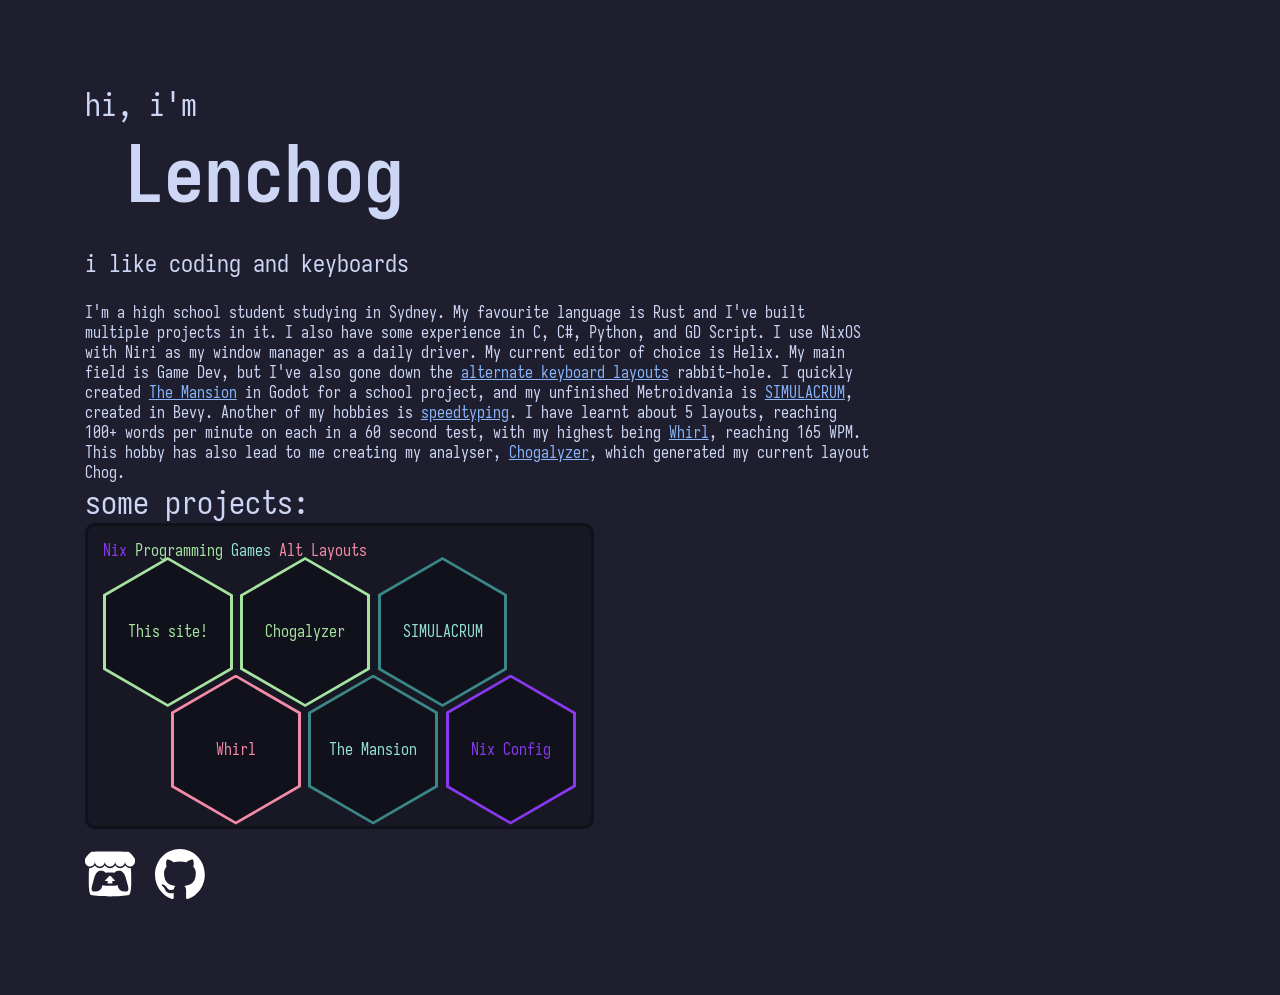
<file: index.html>
<!DOCTYPE html>
<html lang="en">
	<head>
		<meta charset="UTF-8">
		<meta name="viewport" content="width=device-width, initial-scale=1">
		<title>Lenchog</title>
		<link href="css/style.css" rel="stylesheet">
	</head>
	<body>
		<h2>hi, i'm</h2>
		<h1>
			Lenchog
		</h1>
		<h3>i like coding and keyboards</h3>
    I'm a high school student studying in Sydney.
    My favourite language is Rust and I've built multiple projects in it.
		I also have some experience in C, C#, Python, and GD Script.
		I use NixOS with Niri as my window manager as a daily driver.
		My current editor of choice is Helix.
		My main field is Game Dev, but I've also gone down the 
		<a href="./alt-layouts.html">alternate keyboard layouts</a> rabbit-hole.
		I quickly created <a href="https://lenchog.itch.io/the-mansion">The Mansion</a> in Godot for a school project,
		and my unfinished Metroidvania is <a href="./simulacrum.html">SIMULACRUM</a>, created in Bevy.
		Another of my hobbies is
<a href="https://monkeytype.com/profile/Lenchog">speedtyping</a>.
		I have learnt about 5 layouts, reaching 100+ words per minute on each in a 60 second test, with my highest being
<a href="https://github.com/Lenchog/Whirl">Whirl</a>, reaching 165 WPM.
		This hobby has also lead to me creating my analyser, <a href="https://github.com/Lenchog/Chogalyzer">Chogalyzer</a>, which generated my current layout Chog.
		<h2>
			some projects:
		</h2>
		<div class="box">
			<span class="mauve">Nix</span>
			<span class="green">Programming</span>
			<span class="teal">Games</span>
			<span class="red">Alt Layouts</span>
    	<div class="top hex-row">
				<a href="https://github.com/Lenchog/Lenchorg"><div class="green hex-container"><div class="hex">This site!</div></div></a>
				<a href="https://github.com/Lenchog/Chogalyzer"><div class="green hex-container"><div class="hex">Chogalyzer</div></div></a>
				<a href="./simulacrum.html"><div class="teal hex-container"><div class="hex">SIMULACRUM</div></div></a>
    	</div>
    	<div class="hex-row even">
				<a href="./alt-layouts.html"><div class="red hex-container"><div class="hex">Whirl</div></div></a>
				<a href="https://lenchog.itch.io/the-mansion"><div class="teal hex-container"><div class="hex">The Mansion</div></div></a>
				<a href="https://github.com/Lenchog/Nix-Config"><div class="mauve hex-container"><div class="hex">Nix Config</div></div></a>
    	</div>
		</div>
		<br>
		<br>
		<a href="https://lenchog.itch.io/"><i style="font-size: 40px" class="fa-brands fa-itch-io"></a>
		<a href="https://lenchog.itch.io/"><img src="itchio-textless-white.svg" height="50" width="50"></img></a>
		<a href="https://github.com/Lenchog/"><img src="github-mark-white.svg" height="50" width="50"></img></a>
	</body>
	<foot>
	</foot>
</html>
</file>
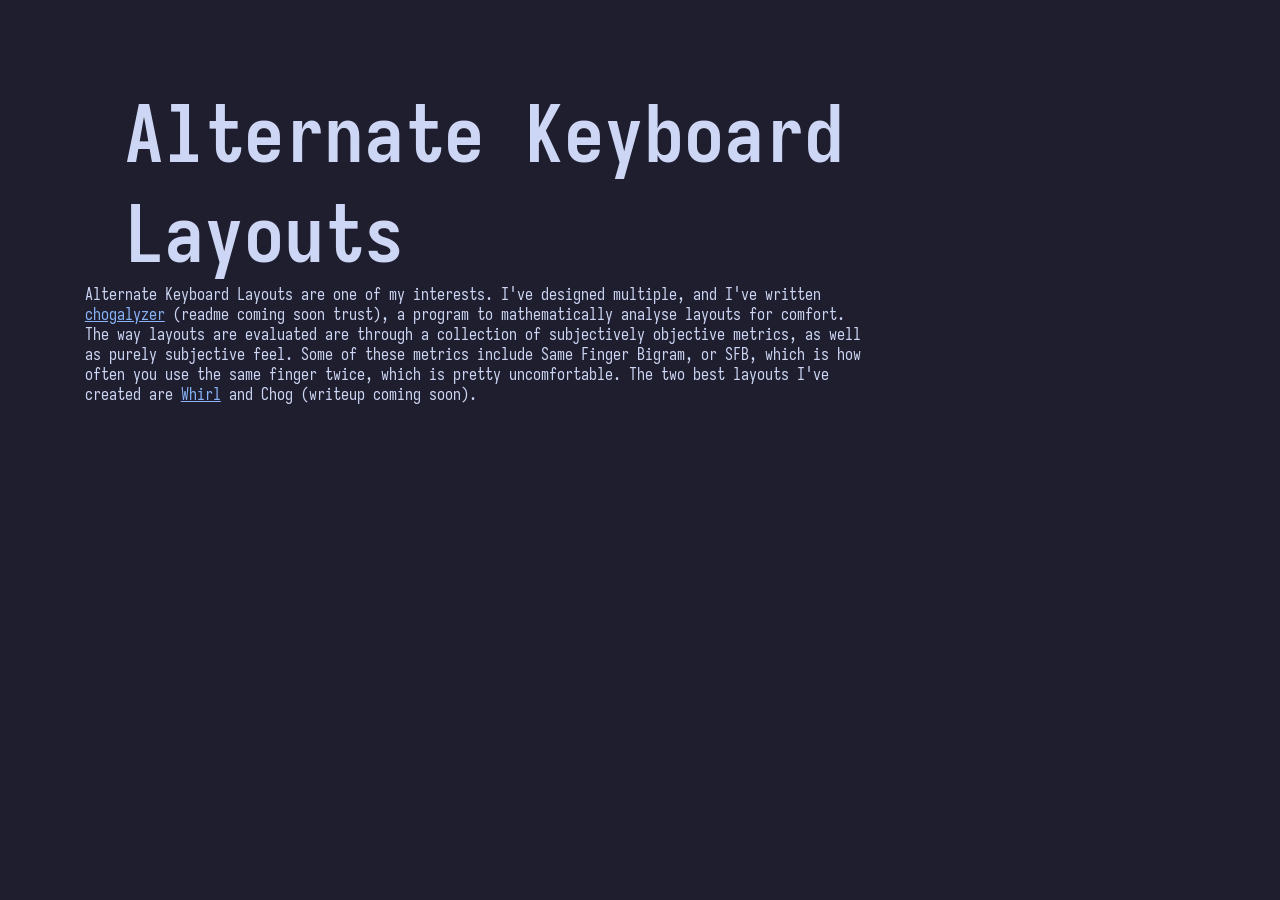
<file: alt-layouts.html>
<!DOCTYPE html>
<html lang="en">
	<head>
		<meta charset="UTF-8">
		<meta name="viewport" content="width=device-width, initial-scale=1">
		<title></title>
		<link href="css/style.css" rel="stylesheet">
	</head>
	<h1>
		Alternate Keyboard Layouts
	</h1>
  <body>
		Alternate Keyboard Layouts are one of my interests. I've designed multiple, and I've written
		<a href="https://github.com/lenchog/chogalyzer">chogalyzer</a> (readme coming soon trust), a program to mathematically analyse layouts for comfort. 
		The way layouts are evaluated are through a collection of subjectively objective metrics, as well as purely subjective feel.
		Some of these metrics include Same Finger Bigram, or SFB, which is how often you use the same finger twice, which is pretty uncomfortable.
		The two best layouts I've created are <a href="https://github.com/lenchog/whirl">Whirl</a> and Chog (writeup coming soon).
	<body/>
</html>
</file>
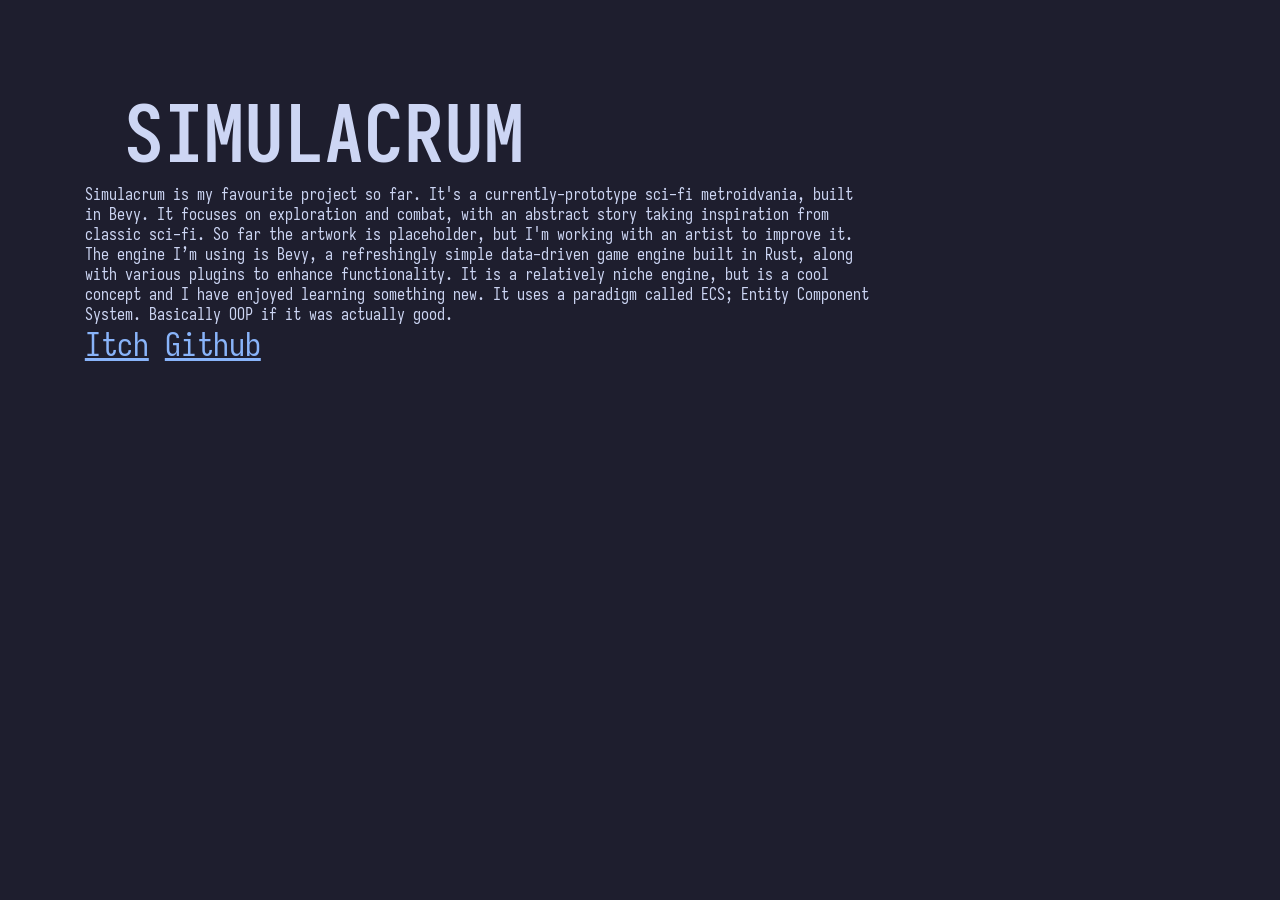
<file: simulacrum.html>
<!DOCTYPE html>
<html lang="en">
	<head>
		<meta charset="UTF-8">
		<meta name="viewport" content="width=device-width, initial-scale=1">
		<title></title>
		<link href="css/style.css" rel="stylesheet">
	</head>
	<h1>
		SIMULACRUM
	</h1>
  <body>
		Simulacrum is my favourite project so far. It's a currently-prototype sci-fi metroidvania, built in Bevy.
		It focuses on exploration and combat, with an abstract story taking inspiration from classic sci-fi.
		So far the artwork is placeholder, but I'm working with an artist to improve it.
		The engine I’m using is Bevy, a refreshingly simple data-driven game engine built in Rust, along with various plugins to enhance functionality.
		It is a relatively niche engine, but is a cool concept and I have enjoyed learning something new. It uses a paradigm called ECS; Entity Component System.
		Basically OOP if it was actually good.
	</body>
	<h2>
		<a href="https://lenchog.itch.io/simulacrum">Itch</a>
		<a href="https://github.com/Lenchog/Simulacrum/">Github</a>
	</h2>
	<body/>
</html>
</file>
<file: css/style.css>
@import url("Iosevka.css");
:root {
	--text: #cdd6f4;
	--blue: #89b4fa;
	--sapphire: #74c7ec;
	--lavender: #b4befe;
	--background: #1e1e2e;
	--crust: #11111b;
	--mantle: #181825;
	--red: #f38ba8;
	--green: #a6e3a1;
	--mauve: #8839ef;
	--teal: #94e2d5;
  --hexagon-height: 150px;
  --hexagon-width: calc(150px * sqrt(3) / 2);
  --hexagon-borders: 3px;
	background-color: var(--background);
	color: var(--text);
	font-family: "Iosevka Web";
	padding: 6%;
	max-width: 100ch;
}
h1 {
	font-size: 5rem;
	padding-top: 0%;
	padding-left: 5%;
	margin: auto;
}
h2 {
	font-size: 2rem;
	padding-bottom: 0%;
	margin: auto;
	font-weight: normal;
}
h3 {
	font-size: 1.5rem;
	font-weight: normal;
}
a {
	color: var(--blue);
}
a:hover {
	color: var(--lavender)
}
a:visited {
	color: var(--sapphire)
}
.box {
	background-color: var(--mantle);
	border: 3px solid var(--crust);
	border-radius: 10px;
	display: inline-block;
	padding: 15px;
}
.hex-container {
	display: inline-block;
	position: relative;
	height: var(--hexagon-height); /* adjust to control the size  */
	width: var(--hexagon-width);
	margin-top: calc(var(--hexagon-height) / -8);
	margin-bottom: calc(var(--hexagon-height) / -8);
	aspect-ratio: cos(30deg);
	clip-path: polygon(-50% 50%, 50% 100%, 150% 50%, 50% 0);
	background: #3b8686;
	transition: all 0.2s ease-out;
}
.hex {
	position: absolute;
	top: var(--hexagon-borders);
	left: var(--hexagon-borders);
	height: calc(var(--hexagon-height) - var(--hexagon-borders) * 2);
	width: calc(var(--hexagon-width) - var(--hexagon-borders) * 2);
	background: var(--crust);
	align-items: center;
	justify-content: center;
	display: flex;
	clip-path: polygon(-50% 50%, 50% 100%, 150% 50%, 50% 0);
}

.hex-row {
	display: flex;
	flex-direction: row;
	gap: calc(var(--hexagon-height) / 20);
}
.hex-row.even {
	padding-left: calc(cos(30deg) * (var(--hexagon-width) / 2) + var(--hexagon-width) / 11);
}
.hex-row.top {
	padding-top: 15px;
}
.hex-row.bottom {
	padding-bottom: 15px;
}

.text {
	color: var(--text);
	border: 1px solid var(--text);
}
.red {
	color: var(--red);
}
.teal {
	color: var(--teal);
}
.green {
	color: var(--green);
}
.mauve {
	color: var(--mauve);
}
.hex-container.red {
	background: var(--red);
}
.hex-container.green {
	background: var(--green);
}
.hex-container.mauve {
	background: var(--mauve);
}
.hex-container.text {
	background: var(--text);
}

.small {
	font-size: 0.75em;
}

.hex-container:hover {
	transform: scale(1.3);
	z-index: 2;
	transition: all 0.2s ease-out
}
</file>
